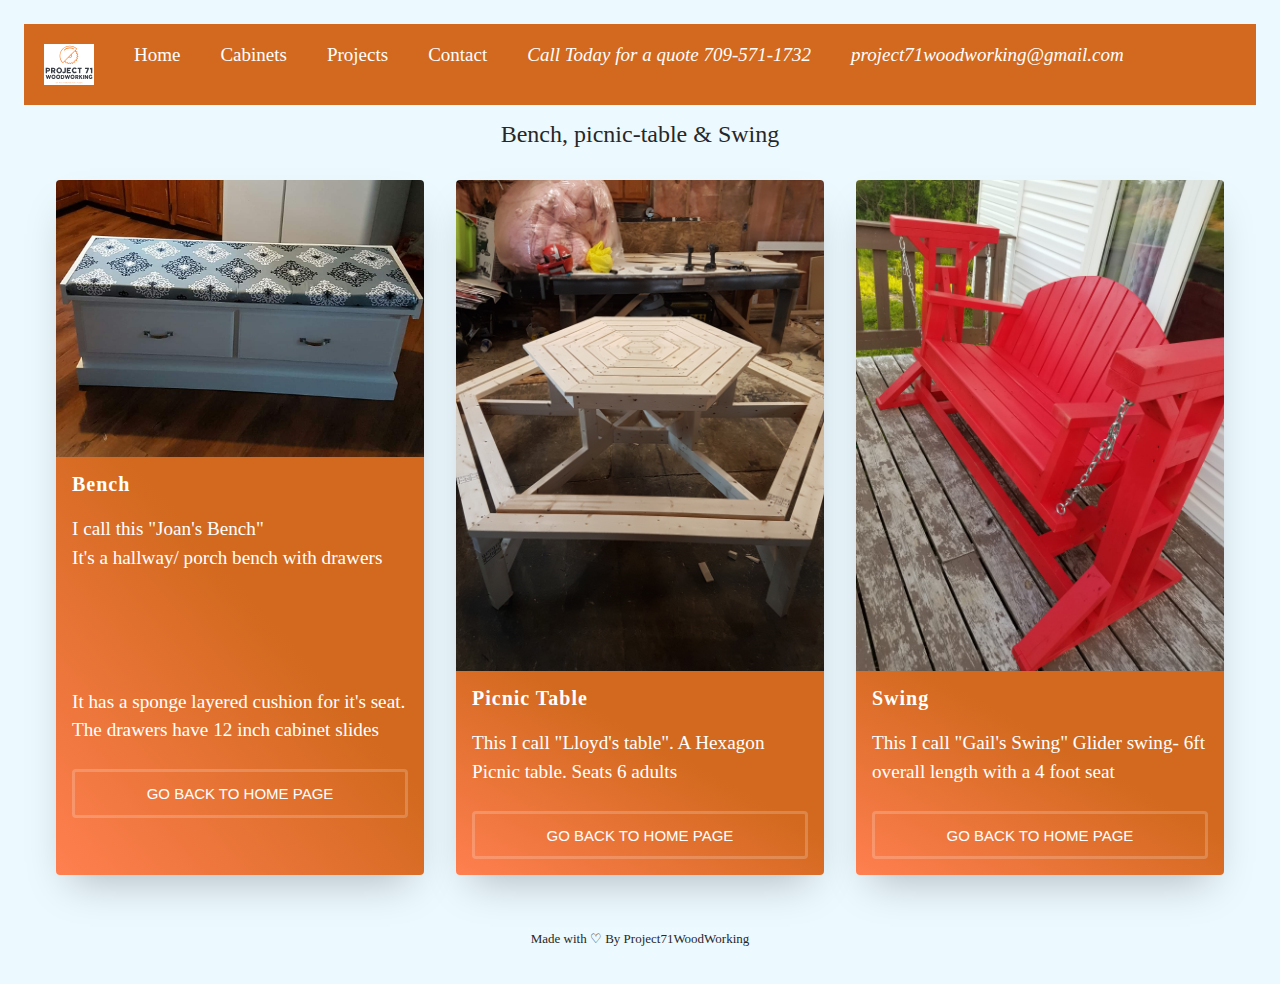
<file: bench.html>
<!DOCTYPE html>
<html lang="en">

<head>
  <meta charset="UTF-8">
  <meta name="viewport" content="width=device-width, initial-scale=1.0">
  <link rel="stylesheet" href="styles.css">
  <title>Bench: Project71WoodWorking</title>
</head>

<body>
  <!-- Load an icon library to show a hamburger menu (bars) on small screens -->
  <link rel="stylesheet" href="https://cdnjs.cloudflare.com/ajax/libs/font-awesome/4.7.0/css/font-awesome.min.css">

  <div class="topnav" id="myTopnav">
    <a href="">
      <img src="imgs/Logo Files/For Web/svg/Color logo with background.svg" width="50" height="50" ALT="align box"
        ALIGN=CENTER class="logo-right" />
    </a>
    <a href="index.html" class="">Home</a>
    <a href="eva.html">Cabinets</a>
    <a href="bench.html">Projects</a>
    <a href="contact.html">Contact</a>
    <a href="tel:+17095711732"><i>Call Today for a quote 709-571-1732</i></a>
    <a href="mailto: project71woodworking@gmail.com.com"><i>project71woodworking@gmail.com</i></a>
    <a href="javascript:void(0);" class="icon" onclick="myFunction()" aria-label="javascript">
      <i class="fa fa-bars"></i>
    </a>
  </div>
  <div class="main">
    <h1>Bench, picnic-table & Swing</h1>
    <ul class="cards">
      <li class="cards_item">
        <div class="card">
          <div class="card_image"><img src="imgs/joans-bench.jpg" alt=""></div>
          <div class="card_content">
            <h2 class="card_title">Bench</h2>
            <p class="card_text" id="paragraph-text-bench">I call this "Joan's Bench" <br /> It's a hallway/ porch bench with drawers <br /><br /><br /><br /> <br />It has a sponge layered cushion for it's seat. The drawers have 12 inch cabinet slides <br> </p>
            <a href="index.html"><button class="btn card_btn" type="button">Go Back To Home Page</button></a>
          </div>
        </div>
      </li>
      <li class="cards_item">
        <div class="card">
          <div class="card_image"><img src="imgs/picnic-table.jpg" alt=""></div>
          <div class="card_content">
            <h2 class="card_title">Picnic Table</h2>
            <p class="card_text">This I call "Lloyd's table". A Hexagon Picnic table. Seats 6 adults </p>
            <a href="index.html"><button class="btn card_btn" type="button">Go Back To Home Page</button></a>
          </div>
        </div>
      </li>
      <li class="cards_item">
        <div class="card">
          <div class="card_image"><img src="imgs/swing.jpg" alt=""></div>
          <div class="card_content">
            <h2 class="card_title">Swing</h2>
            <p class="card_text">This I call "Gail's Swing" Glider swing- 6ft overall length with a 4 foot seat</p>
            <a href="index.html"><button class="btn card_btn" type="button">Go Back To Home Page</button></a>
          </div>
        </div>
      </li>

    </ul>
  </div>

  <h3 class="made_by">Made with ♡ By Project71WoodWorking</h3>

  <script src="script.js"></script>
</body>

</html>
</file>
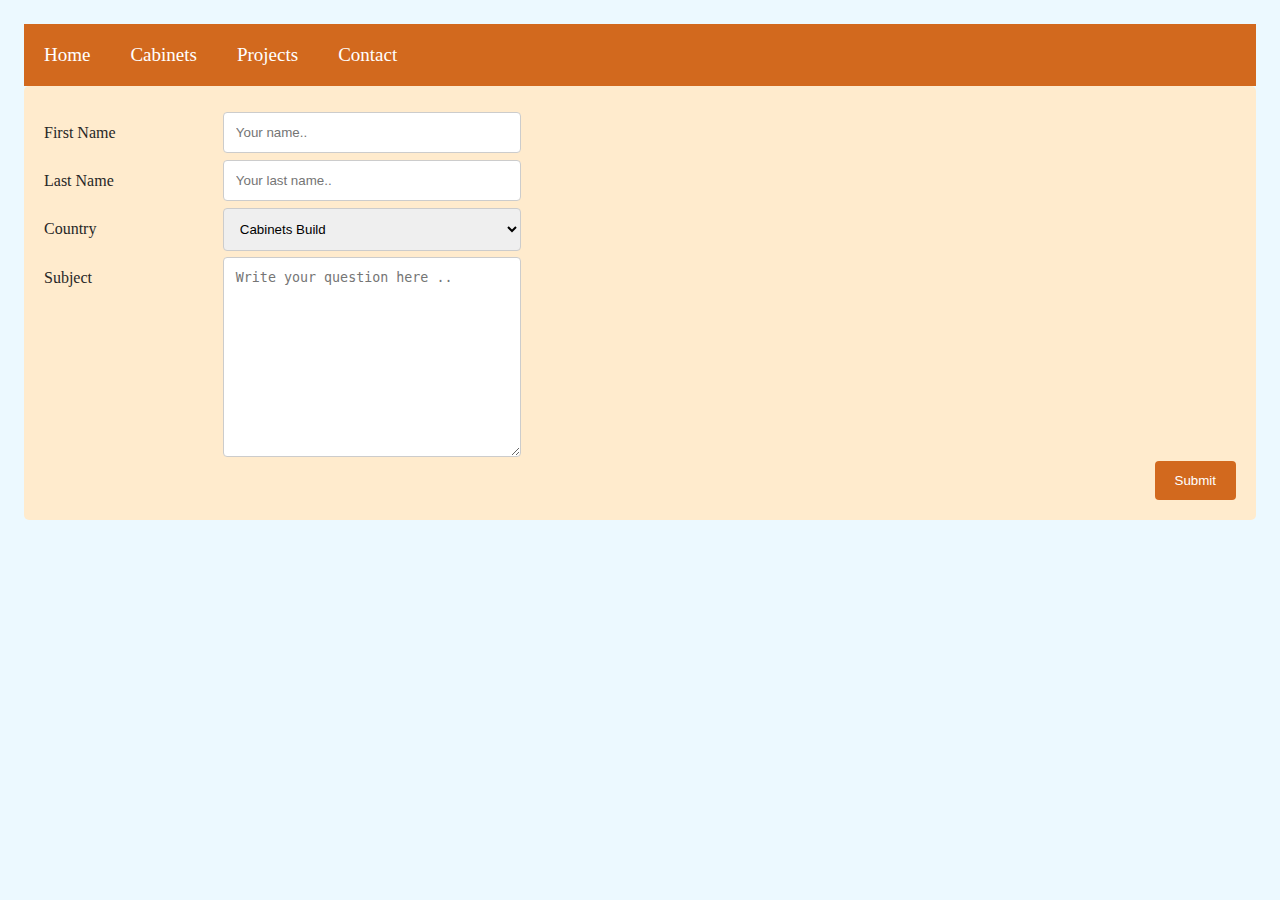
<file: contact.html>
<!DOCTYPE html>
<html lang="en">
<head>
  <meta charset="UTF-8">
  <meta name="viewport" content="width=device-width, initial-scale=1.0">
  <link rel="stylesheet" href="styles.css">
  <title>Contact</title>
</head>
<body>
  <div class="topnav" id="myTopnav">
    <a href="index.html" class="">Home</a>
    <a href="eva.html">Cabinets</a>
    <a href="bench.html">Projects</a>
    <a href="contact.html">Contact</a>
    <a href="javascript:void(0);" class="icon" onclick="myFunction()" aria-label="javascript">
      <i class="fa fa-bars"></i>
    </a>
  </div>
  <div class="container">
    <form action="action_page.php">
      <div class="row">
        <div class="col-25">
          <label for="fname" id="firstname">First Name</label>
        </div>
        <div class="col-75">
          <input type="text" id="fname" name="firstname" placeholder="Your name..">
        </div>
      </div>
      <div class="row">
        <div class="col-25">
          <label for="lname">Last Name</label>
        </div>
        <div class="col-75">
          <input type="text" id="lname" name="lastname" placeholder="Your last name..">
        </div>       
      </div>
      
      <div class="row">
        <div class="col-25">
          <label for="project">Country</label>
        </div>
        <div class="col-75">
          <select id="project" name="project">
            <option value="cabinets">Cabinets Build</option>
            <option value="bench-swing">Benches or Swing Build</option>
            <option value="barn">Baby Barn Build</option>
            <option value="misc">Misc Project Build</option>
            <option value="other">Other</option>
          </select>
        </div>
      </div>
      <div class="row">
        <div class="col-25">
          <label for="subject">Subject</label>
        </div>
        <div class="col-75">
          <textarea id="subject" name="subject" placeholder="Write your question here .." style="height:200px"></textarea>
        </div>
      </div>
      <div class="row">
        <input type="submit" value="Submit">
      </div>
    </form>
  </div>
</body>
</html>
</file>
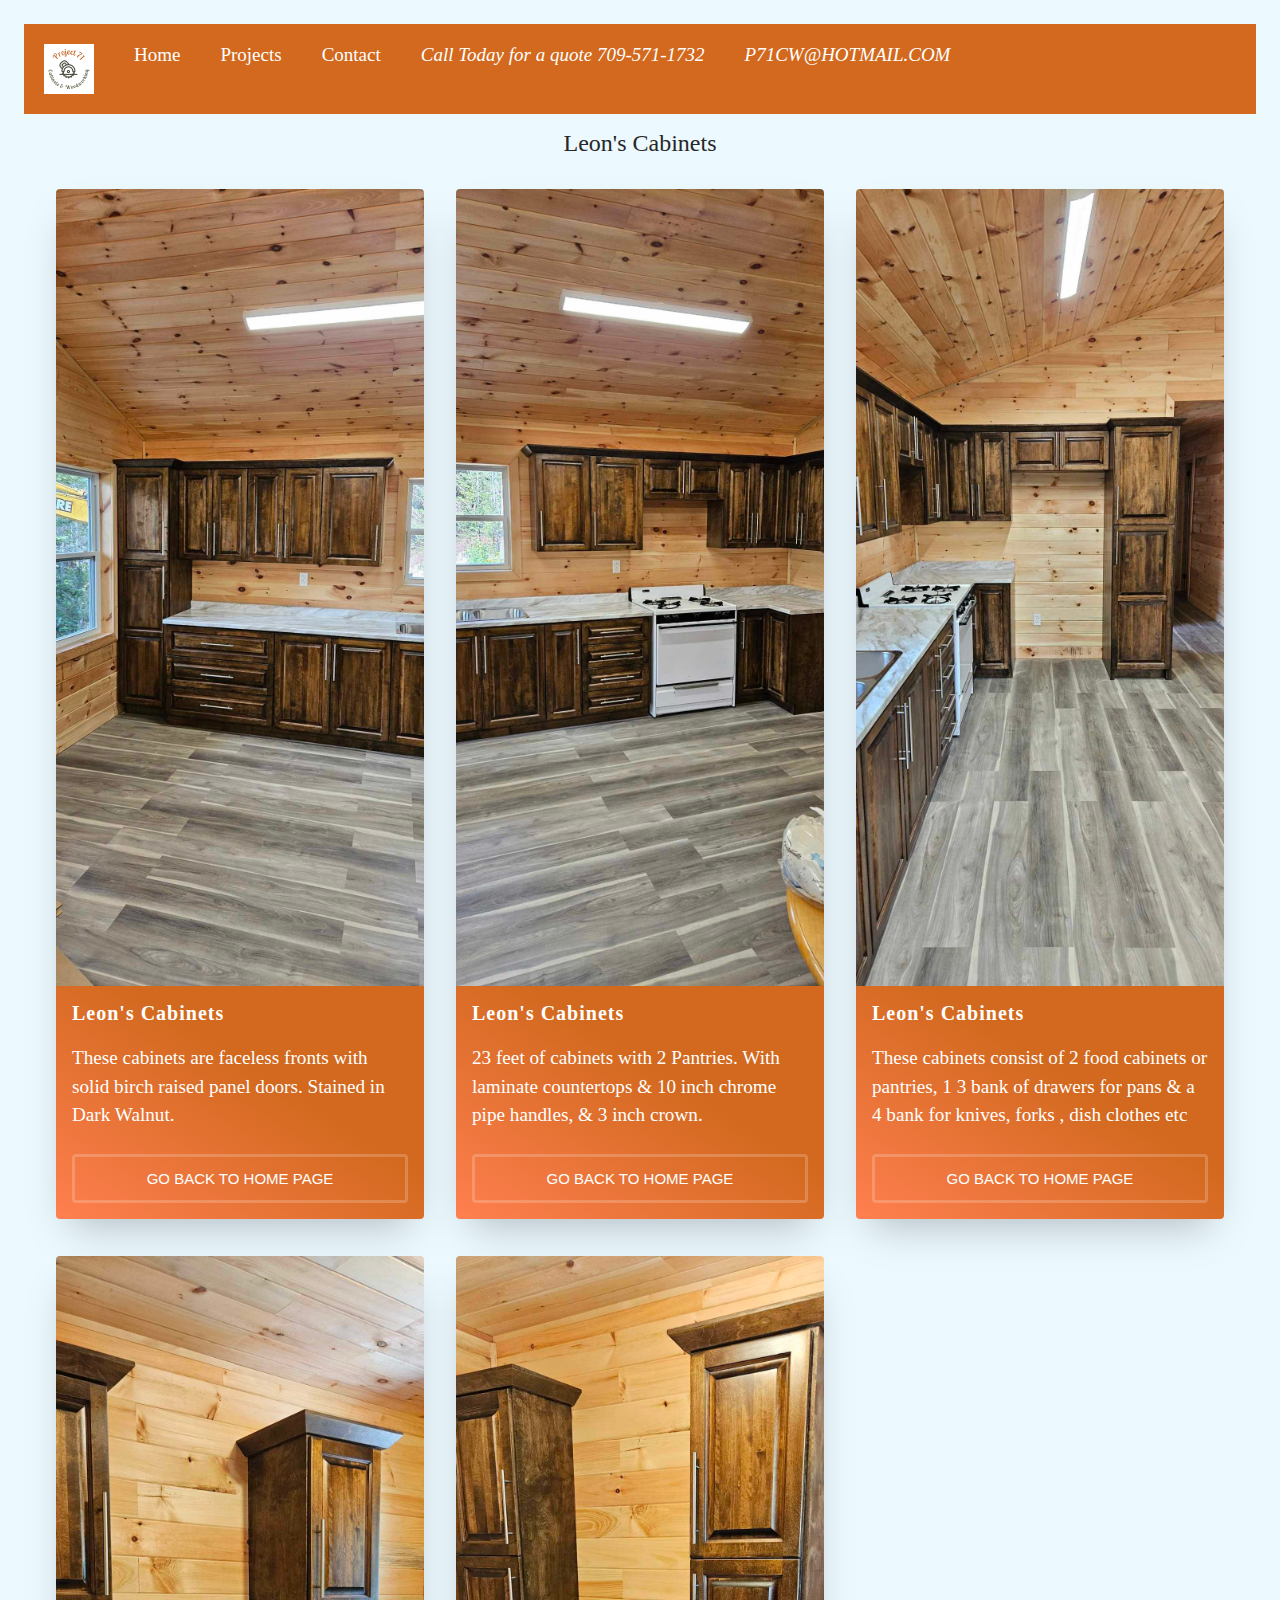
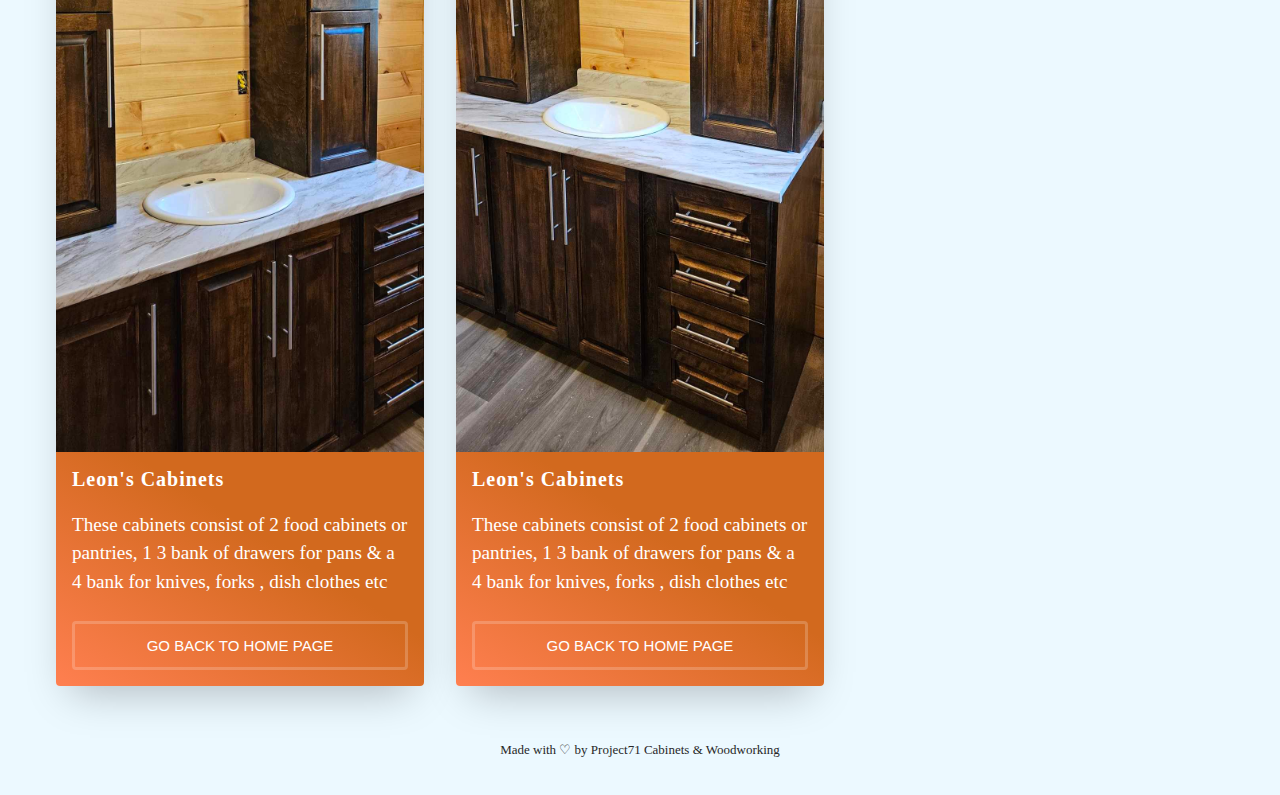
<file: Leons.html>
<!DOCTYPE html>
<html lang="en">

<head>
  <meta charset="UTF-8">
  <meta name="viewport" content="width=device-width, initial-scale=1.0">
  <link rel="stylesheet" href="styles.css">
  <title>Leon's: Project71WoodWorking</title>
</head>

<body>
  <!-- Load an icon library to show a hamburger menu (bars) on small screens -->
  <link rel="stylesheet" href="https://cdnjs.cloudflare.com/ajax/libs/font-awesome/4.7.0/css/font-awesome.min.css">

  <div class="topnav" id="myTopnav">
    <a href="">
      <img src="imgs/New-Logo-1.png" width="50" height="50" ALT="align box" ALIGN=CENTER class="logo-right" />
    </a>
    <a href="index.html" class="">Home</a>    
    <a href="bench.html">Projects</a>
    <a href="contact.html">Contact</a>
    <a href="tel:+17095711732"><i>Call Today for a quote 709-571-1732</i></a>
    <a href="mailto: p71cw@hotmail.com"><i>P71CW@HOTMAIL.COM</i></a>
    <a href="javascript:void(0);" class="icon" onclick="myFunction()" aria-label="javascript">
      <i class="fa fa-bars"></i>
    </a>
  </div>
  <div class="main">
    <h1>Leon's Cabinets</h1>
    <ul class="cards">
      <li class="cards_item">
        <div class="card">
          <div class="card_image"><img src="imgs/leons_cab1.jpg" alt=""></div>
          <div class="card_content">
            <h2 class="card_title">Leon's Cabinets</h2>
            <p class="card_text">These cabinets are faceless fronts with solid birch raised panel doors. Stained in Dark Walnut.
            </p>
            <a href="index.html"><button class="btn card_btn" type="button">Go Back To Home Page</button></a>
          </div>
        </div>
      </li>
      <li class="cards_item">
        <div class="card">
          <div class="card_image"><img src="imgs/leons_cab2.jpg" alt=""></div>
          <div class="card_content">
            <h2 class="card_title">Leon's Cabinets</h2>
            <p class="card_text"> 23 feet of cabinets with 2 Pantries. With laminate countertops & 10 inch chrome pipe handles,
             & 3 inch crown.</p>
            <a href="index.html"><button class="btn card_btn" type="button">Go Back To Home Page</button></a>
          </div>
        </div>
      </li>
      <li class="cards_item">
        <div class="card">
          <div class="card_image"><img src="imgs/leons_cab3.jpg" alt=""></div>
          <div class="card_content">
            <h2 class="card_title">Leon's Cabinets</h2>
            <p class="card_text">These cabinets consist of 2 food cabinets or pantries, 1 3 bank of drawers for pans & a 4 bank for knives, forks , dish clothes etc</p>
            <a href="index.html"><button class="btn card_btn" type="button">Go Back To Home Page</button></a>
          </div>
        </div>
      </li>
      <li class="cards_item">
        <div class="card">
          <div class="card_image"><img src="imgs/Leons cabinets-pic vanity1.jpg" alt=""></div>
          <div class="card_content">
            <h2 class="card_title">Leon's Cabinets</h2>
            <p class="card_text">These cabinets consist of 2 food cabinets or pantries, 1 3 bank of drawers for pans & a 4 bank for knives, forks , dish clothes etc</p>
            <a href="index.html"><button class="btn card_btn" type="button">Go Back To Home Page</button></a>
          </div>
        </div>
      </li>
      <li class="cards_item">
        <div class="card">
          <div class="card_image"><img src="imgs/Leons cabinets-pic vanity2.jpg" alt=""></div>
          <div class="card_content">
            <h2 class="card_title">Leon's Cabinets</h2>
            <p class="card_text">These cabinets consist of 2 food cabinets or pantries, 1 3 bank of drawers for pans & a 4 bank for knives, forks , dish clothes etc</p>
            <a href="index.html"><button class="btn card_btn" type="button">Go Back To Home Page</button></a>
          </div>
        </div>
      </li>

    </ul>
  </div>

  <h3 class="made_by">Made with ♡ by Project71 Cabinets & Woodworking</h3>

  <script src="script.js"></script>
</body>

</html>
</file>
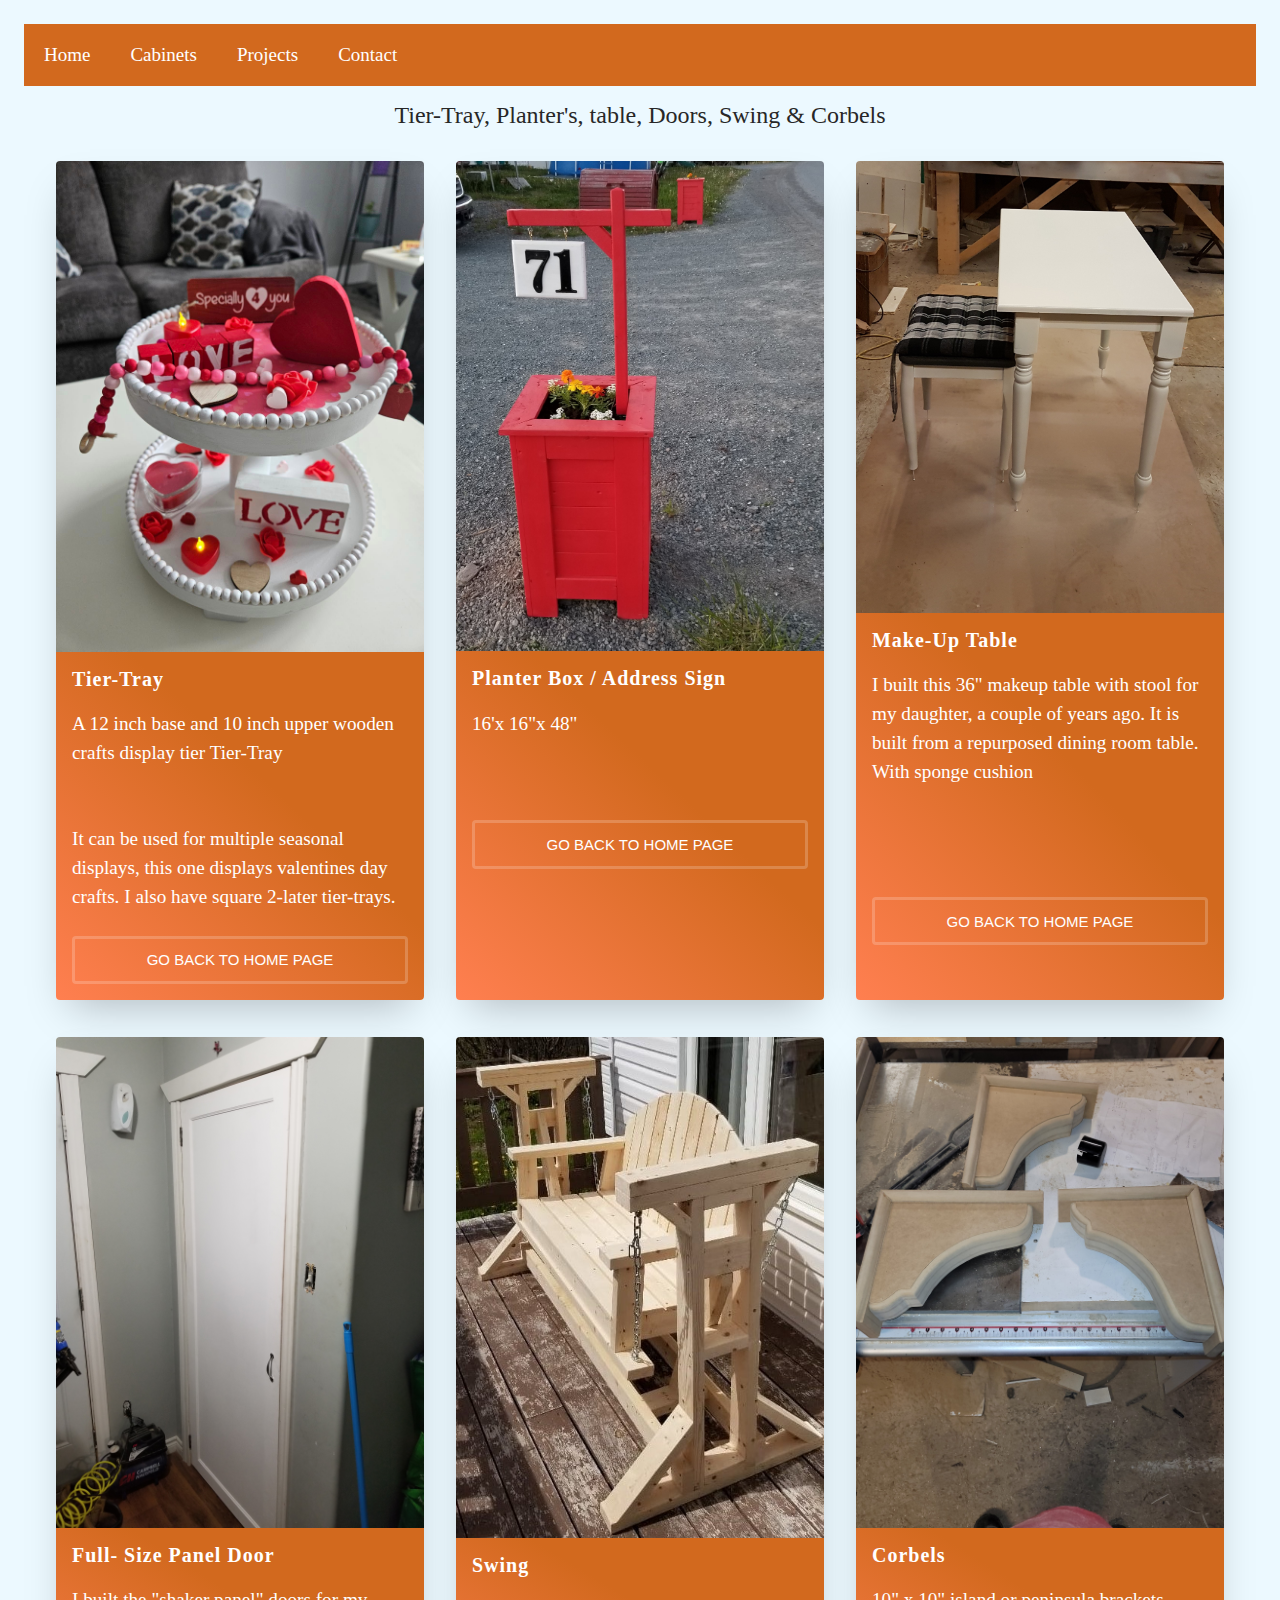
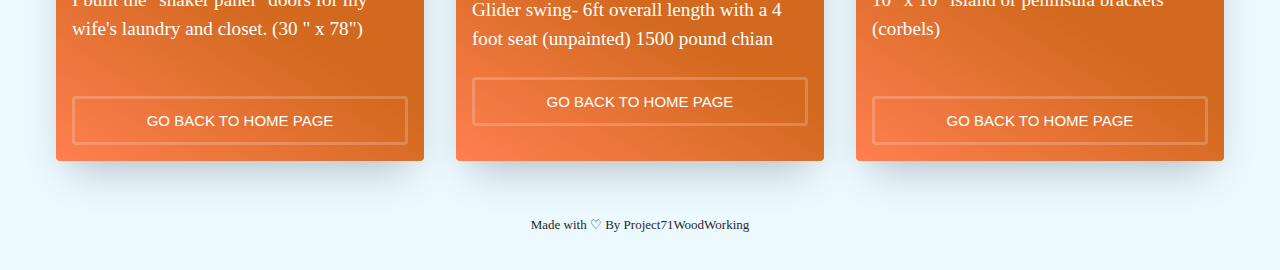
<file: misc.html>
<!DOCTYPE html>
<html lang="en">

<head>
  <meta charset="UTF-8">
  <meta name="viewport" content="width=device-width, initial-scale=1.0">
  <link rel="stylesheet" href="styles.css">
  <title> Misc: Project71WoodWorking</title>
</head>

<body>
  <!-- Load an icon library to show a hamburger menu (bars) on small screens -->
  <link rel="stylesheet" href="https://cdnjs.cloudflare.com/ajax/libs/font-awesome/4.7.0/css/font-awesome.min.css">

  <div class="topnav" id="myTopnav">
    <a href="index.html" class="">Home</a>
    <a href="eva.html">Cabinets</a>
    <a href="bench.html">Projects</a>
    <a href="contact.html">Contact</a>
    <a href="javascript:void(0);" class="icon" onclick="myFunction()" aria-label="javascript">
      <i class="fa fa-bars"></i>
    </a>
  </div>
  <div class="main">
    <h1>Tier-Tray, Planter's, table, Doors,  Swing & Corbels </h1>
    <ul class="cards">
      <li class="cards_item">
        <div class="card">
          <div class="card_image"><img src="imgs/teir-tray.jpg" alt=" Tier-Tray"></div>
          <div class="card_content">
            <h2 class="card_title">Tier-tray</h2>
            <p class="card_text">A 12 inch base and 10 inch upper wooden crafts display tier Tier-Tray <br /><br /> <br />It can be used for multiple seasonal displays, this one displays valentines day crafts. I also have square 2-later tier-trays.  </p>
            <a href="index.html"><button class="btn card_btn" type="button">Go Back To Home Page</button></a>
          </div>
        </div>
      </li>
      <li class="cards_item">
        <div class="card">
          <div class="card_image"><img src="imgs/planter-boxes.jpg" alt=""></div>
          <div class="card_content">
            <h2 class="card_title">Planter Box / Address Sign</h2>
            <p class="card_text">16'x 16"x 48" <br /><br /><br /></p>
            <a href="index.html"><button class="btn card_btn" type="button">Go Back To Home Page</button></a>
          </div>
        </div>
      </li>
      <li class="cards_item">
        <div class="card">
          <div class="card_image"><img src="imgs/make-up-table.jpg" alt=""></div>
          <div class="card_content">
            <h2 class="card_title">Make-up Table</h2>
            <p class="card_text"> I built this 36" makeup table with stool for my daughter, a couple of years ago. It is built from a repurposed dining room table. With sponge cushion <br /><br /><br /><br /></p>
            <a href="index.html"><button class="btn card_btn" type="button">Go Back To Home Page</button></a>
          </div>
        </div>
      </li>
      <li class="cards_item">
        <div class="card">
          <div class="card_image"><img src="imgs/panel-doors.jpg" alt=""></div>
          <div class="card_content">
            <h2 class="card_title">Full- Size Panel Door</h2>
            <p class="card_text">I built the "shaker panel" doors for my wife's laundry and closet. (30 " x 78") <br /><br /></p>
            <a href="index.html"><button class="btn card_btn" type="button">Go Back To Home Page</button></a>
          </div>
        </div>
      </li>
      <li class="cards_item">
        <div class="card">
          <div class="card_image"><img src="imgs/swing-bare.jpg" alt=""></div>
          <div class="card_content">
            <h2 class="card_title">Swing</h2>
            <p class="card_text">Glider swing- 6ft overall length with a 4 foot seat (unpainted) 1500 pound chian</p>
            <a href="index.html"><button class="btn card_btn" type="button">Go Back To Home Page</button></a>
          </div>
        </div>
      </li>
      <li class="cards_item">
        <div class="card">
          <div class="card_image"><img src="imgs/Corbells.jpg" alt=""></div>
          <div class="card_content">
            <h2 class="card_title">Corbels</h2>
            <p class="card_text">10" x 10" island or peninsula brackets (corbels) <br /><br /></p>
            <a href="index.html"><button class="btn card_btn" type="button">Go Back To Home Page</button></a>
          </div>
        </div>
      </li>
    </ul>
  </div>

  <h3 class="made_by">Made with ♡ By Project71WoodWorking</h3>

  <script src="script.js"></script>
</body>

</html>
</file>
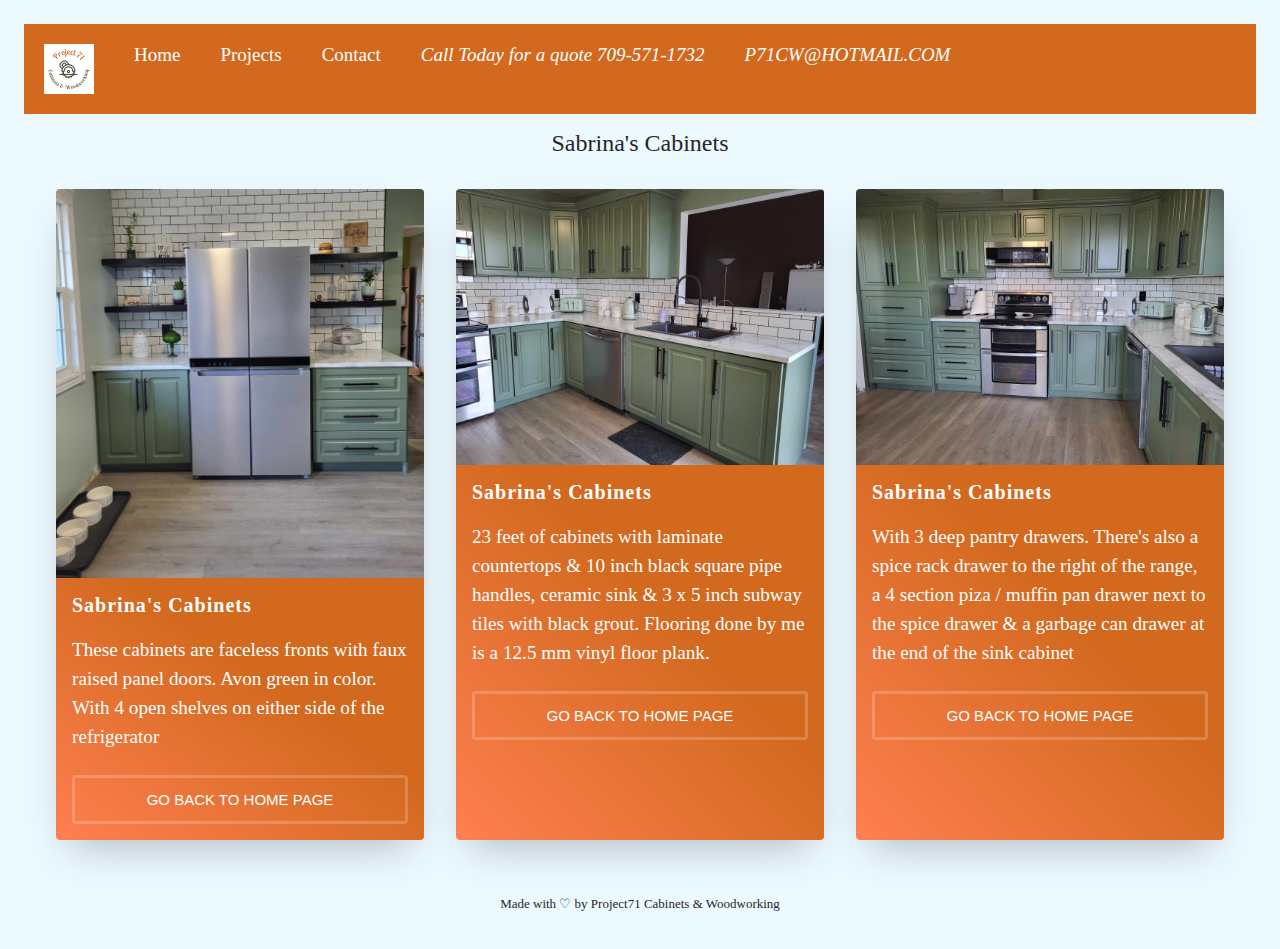
<file: sabrinas.html>
<!DOCTYPE html>
<html lang="en">

<head>
  <meta charset="UTF-8">
  <meta name="viewport" content="width=device-width, initial-scale=1.0">
  <link rel="stylesheet" href="styles.css">
  <title>Sabrina's: Project71WoodWorking</title>
</head>

<body>
  <!-- Load an icon library to show a hamburger menu (bars) on small screens -->
  <link rel="stylesheet" href="https://cdnjs.cloudflare.com/ajax/libs/font-awesome/4.7.0/css/font-awesome.min.css">

  <div class="topnav" id="myTopnav">
    <a href="">
      <img src="imgs/New-Logo-1.png" width="50" height="50" ALT="align box" ALIGN=CENTER class="logo-right" />
    </a>
    <a href="index.html" class="">Home</a>
    <a href="bench.html">Projects</a>
    <a href="contact.html">Contact</a>
    <a href="tel:+17095711732"><i>Call Today for a quote 709-571-1732</i></a>
    <a href="mailto: p71cw@hotmail.com"><i>P71CW@HOTMAIL.COM</i></a>
    <a href="javascript:void(0);" class="icon" onclick="myFunction()" aria-label="javascript">
      <i class="fa fa-bars"></i>
    </a>
  </div>
  <div class="main">
    <h1>Sabrina's Cabinets</h1>
    <ul class="cards">
      <li class="cards_item">
        <div class="card">
          <div class="card_image"><img src="imgs/Sabrinas-cabinet1.jpg" alt=""></div>
          <div class="card_content">
            <h2 class="card_title">Sabrina's Cabinets</h2>
            <p class="card_text">These cabinets are faceless fronts with faux raised panel doors. Avon green in color. With 4 open shelves on either side of the refrigerator</p>
            <a href="index.html"><button class="btn card_btn" type="button">Go Back To Home Page</button></a>
          </div>
        </div>
      </li>
      <li class="cards_item">
        <div class="card">
          <div class="card_image"><img src="imgs/Sabrinas-cabinet2.jpg" alt=""></div>
          <div class="card_content">
            <h2 class="card_title">Sabrina's Cabinets</h2>
            <p class="card_text"> 23 feet of cabinets with laminate countertops & 10 inch black square pipe handles, ceramic sink & 3 x 5 inch subway tiles with black grout. Flooring done by me is a 12.5 mm vinyl floor plank.</p>
            <a href="index.html"><button class="btn card_btn" type="button">Go Back To Home Page</button></a>
          </div>
        </div>
      </li>
      <li class="cards_item">
        <div class="card">
          <div class="card_image"><img src="imgs/Sabrinas-cabinet3.jpg" alt=""></div>
          <div class="card_content">
            <h2 class="card_title">Sabrina's Cabinets</h2>
            <p class="card_text">With 3 deep pantry drawers. There's also a spice rack drawer to the right of the range, a 4 section piza / muffin pan drawer next to the spice drawer & a garbage can drawer at the end of the sink cabinet</p>
            <a href="index.html"><button class="btn card_btn" type="button">Go Back To Home Page</button></a>
          </div>
        </div>
      </li>

    </ul>
  </div>

  <h3 class="made_by">Made with ♡ by Project71 Cabinets & Woodworking</h3>

  <script src="script.js"></script>
</body>

</html>
</file>
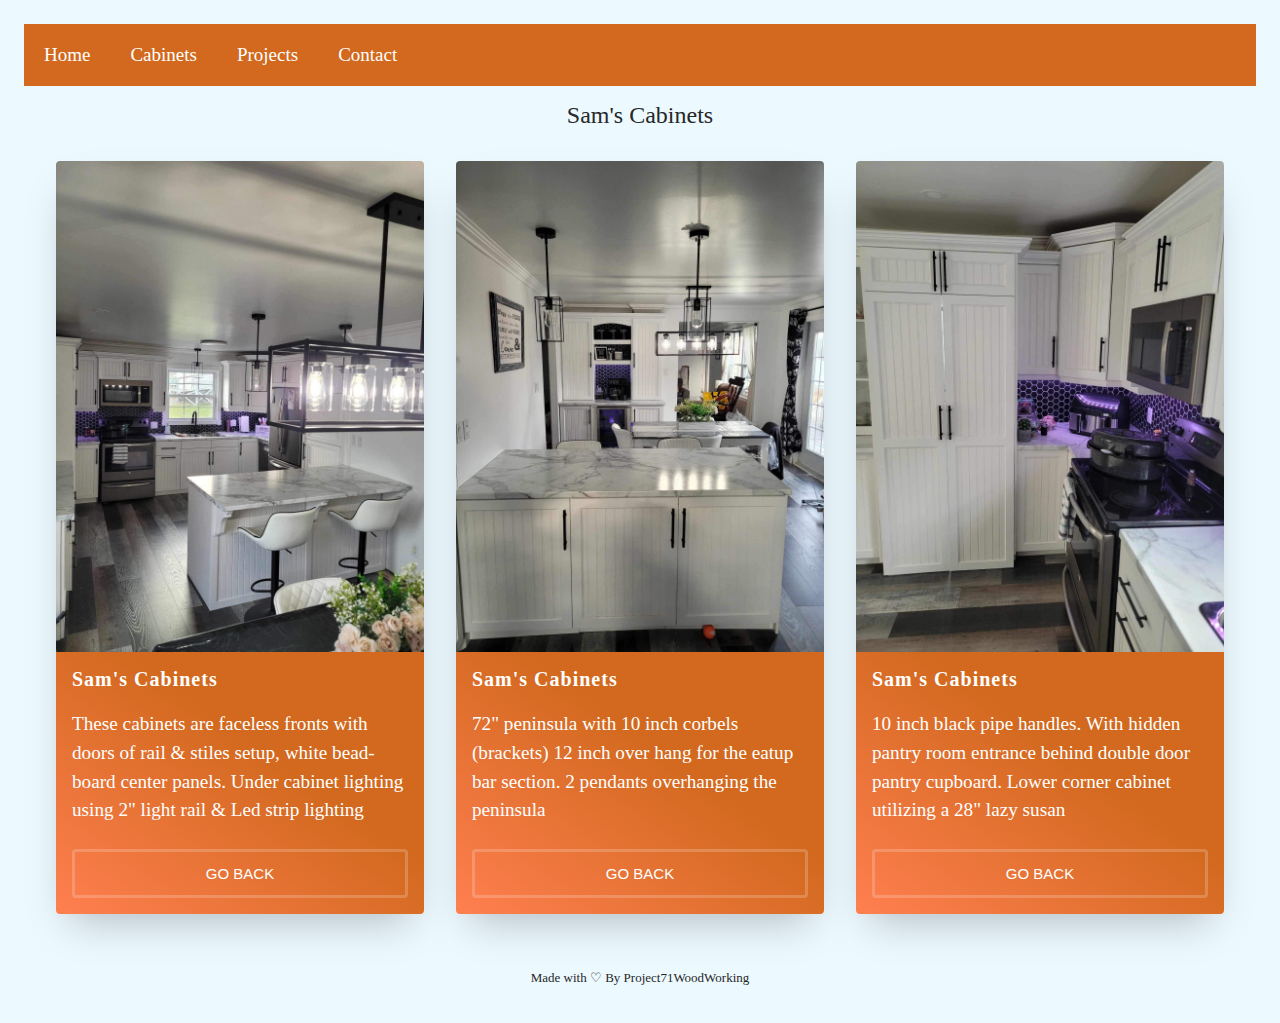
<file: sams.html>
<!DOCTYPE html>
<html lang="en">

<head>
  <meta charset="UTF-8">
  <meta name="viewport" content="width=device-width, initial-scale=1.0">
  <link rel="stylesheet" href="styles.css">
  <title>Sams: Project71WoodWorking</title>
</head>

<body>
  <!-- Load an icon library to show a hamburger menu (bars) on small screens -->
  <link rel="stylesheet" href="https://cdnjs.cloudflare.com/ajax/libs/font-awesome/4.7.0/css/font-awesome.min.css">

  <div class="topnav" id="myTopnav">
    <a href="index.html" class="">Home</a>
    <a href="eva.html">Cabinets</a>
    <a href="bench.html">Projects</a>
    <a href="contact.html">Contact</a>
    <a href="javascript:void(0);" class="icon" onclick="myFunction()" aria-label="javascript">
      <i class="fa fa-bars"></i>
    </a>
  </div>
  <div class="main">
    <h1>Sam's Cabinets</h1>
    <ul class="cards">
      <li class="cards_item">
        <div class="card">
          <div class="card_image"><img src="imgs/sams-cabinets2.jpeg" alt=""></div>
          <div class="card_content">
            <h2 class="card_title">Sam's Cabinets</h2>
            <p class="card_text">These cabinets are faceless fronts with doors of rail & stiles setup, white bead-board center panels. Under cabinet lighting using 2" light rail & Led strip lighting  </p>
            <a href="index.html"><button class="btn card_btn" type="button">Go Back</button></a>
          </div>
        </div>
      </li>
      <li class="cards_item">
        <div class="card">
          <div class="card_image"><img src="imgs/sams-cabinets3.jpeg" alt=""></div>
          <div class="card_content">
            <h2 class="card_title">Sam's Cabinets</h2>
            <p class="card_text"> 72" peninsula with 10 inch corbels (brackets) 12 inch over hang for the eatup bar section. 2 pendants overhanging the peninsula </p>
            <a href="index.html"><button class="btn card_btn" type="button">Go Back</button></a>
          </div>
        </div>
      </li>
      <li class="cards_item">
        <div class="card">
          <div class="card_image"><img src="imgs/sams-cabinets4.jpeg" alt=""></div>
          <div class="card_content">
            <h2 class="card_title">Sam's Cabinets</h2>
            <p class="card_text">10 inch black pipe handles. With hidden pantry room entrance behind double door pantry cupboard. Lower corner cabinet utilizing a 28" lazy susan</p>
            <a href="index.html"><button class="btn card_btn" type="button">Go Back</button></a>
          </div>
        </div>
      </li>

    </ul>
  </div>

  <h3 class="made_by">Made with ♡ By Project71WoodWorking</h3>

  <script src="script.js"></script>
</body>

</html>
</file>
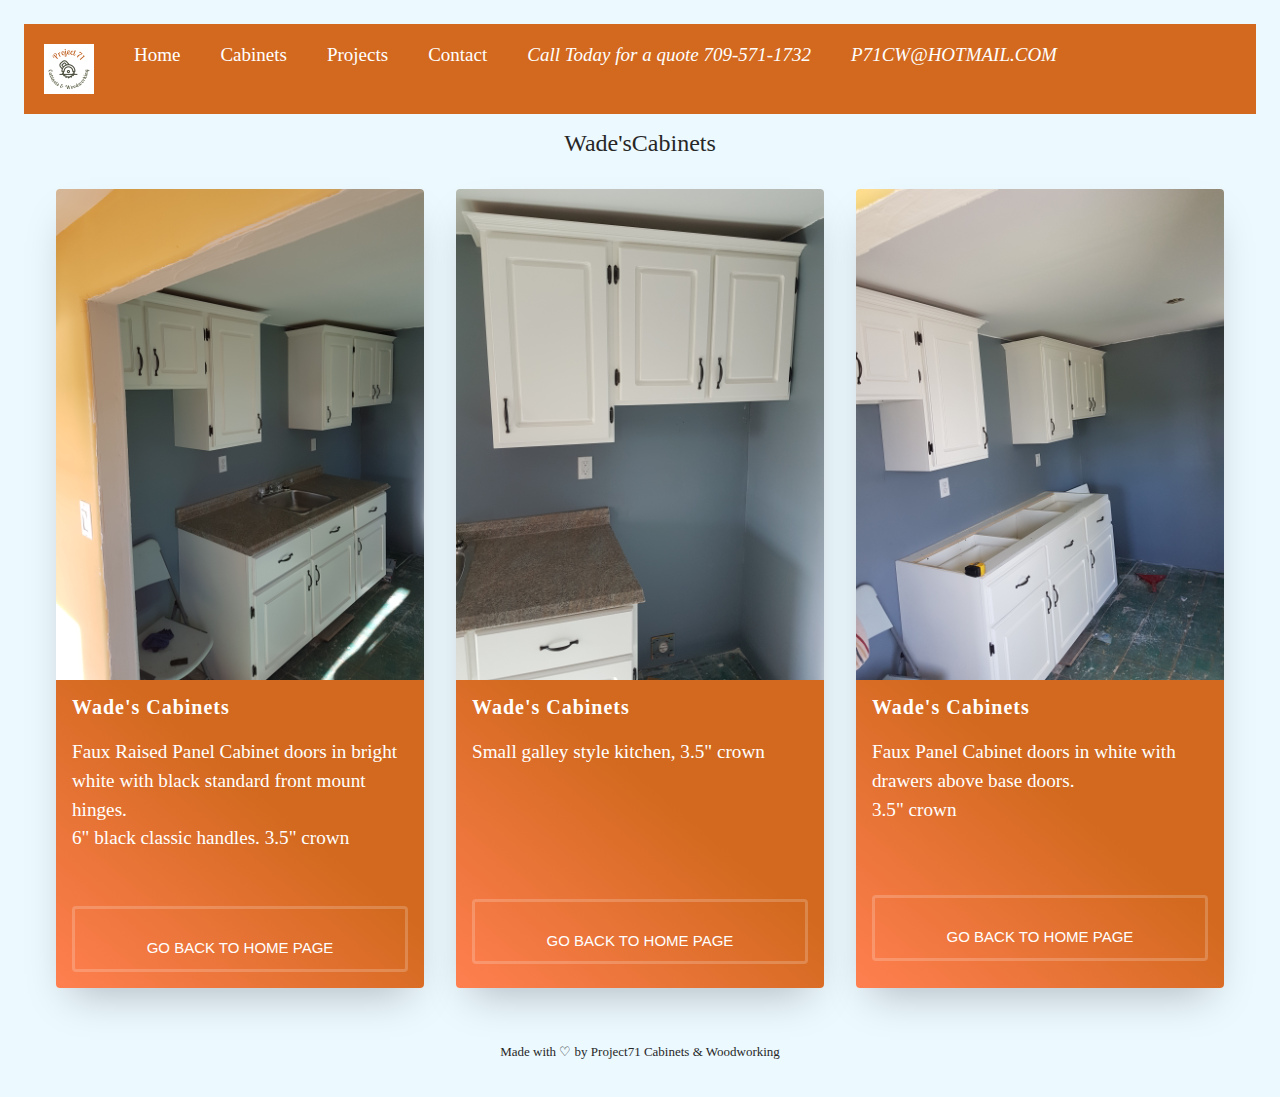
<file: wades.html>
<!DOCTYPE html>
<html lang="en">

<head>
  <meta charset="UTF-8">
  <meta name="viewport" content="width=device-width, initial-scale=1.0">
  <link rel="stylesheet" href="styles.css">
  <title>Wade's Cabinets: Project71WoodWorking</title>
</head>

<body>
  <!-- Load an icon library to show a hamburger menu (bars) on small screens -->
  <link rel="stylesheet" href="https://cdnjs.cloudflare.com/ajax/libs/font-awesome/4.7.0/css/font-awesome.min.css">

  <div class="topnav" id="myTopnav">
    <a href="">
      <img src="imgs/New-Logo-1.png" width="50" height="50" ALT="align box" ALIGN=CENTER class="logo-right" />
    </a>
    <a href="index.html" class="">Home</a>
    <a href="eva.html">Cabinets</a>
    <a href="bench.html">Projects</a>
    <a href="contact.html">Contact</a>
  <a href="tel:+17095711732"><i>Call Today for a quote 709-571-1732</i></a>
  <a href="mailto: p71cw@hotmail.com"><i>P71CW@HOTMAIL.COM</i></a>
    <a href="javascript:void(0);" class="icon" onclick="myFunction()" aria-label="javascript">
      <i class="fa fa-bars"></i>
    </a>
  </div>
  <div class="main">
    <h1>Wade'sCabinets</h1>
    <ul class="cards">
      <li class="cards_item">
        <div class="card">
          <div class="card_image"><img src="imgs/Faux Raised Panel Pic1.jpg" alt=""></div>
          <div class="card_content">
            <h2 class="card_title">Wade's Cabinets</h2>
            <p class="card_text">Faux Raised Panel Cabinet doors in bright white with black standard front mount hinges.<br /> 6" black classic handles. 3.5" crown  <br /> <br /> </p>
            <a href="index.html"><button class="btn card_btn" type="button"><br />Go Back To Home Page</button></a>
          </div>
        </div>
      </li>
      <li class="cards_item">
        <div class="card">
          <div class="card_image"><img src="imgs/Faux Rasied Panel pic 2.jpg" alt=""></div>
          <div class="card_content">
            <h2 class="card_title">Wade's Cabinets</h2>
            <p class="card_text"> Small galley style kitchen, 3.5" crown </p><br /><br /><br /><br /><br /><br />
            <a href="index.html"><button class="btn card_btn" type="button"><br />Go Back To Home Page</button></a>
          </div>
        </div>
      </li>
      <li class="cards_item">
        <div class="card">
          <div class="card_image"><img src="imgs/Faux Raised Panel Pic3.jpg" alt=""></div>
          <div class="card_content">
            <h2 class="card_title">Wade's Cabinets</h2>
            <p class="card_text">Faux Panel Cabinet doors in white with drawers above base doors.<br /> 3.5" crown <br /> <br /></p><br />
            <a href="index.html"><button class="btn card_btn" type="button"><br />Go Back To Home Page</button></a>
          </div>
        </div>
      </li>

    </ul>
  </div>

<h3 class="made_by">Made with ♡ by Project71 Cabinets & Woodworking</h3>

  <script src="script.js"></script>
</body>

</html>
</file>
<file: styles.css>
/* Add a chocolate background color to the top navigation */
.topnav {
  background-color: #D2691E ;
  overflow: hidden;
}

/* Style the links inside the navigation bar */
.topnav a {
  float: left;
  display: block;
  color: #ffffff;
  text-align: center;
  padding: 20px 20px;
  text-decoration: none;
  font-size: 19px;
}
 
a{
  text-decoration: none;
}
/* Change the color of links on hover */
.topnav a:hover {
  background-color: #FFE4C4;
  color: black;
}



/* Hide the link that should open and close the topnav on small screens */
.topnav .icon {
  display: none;
}

/* Cards for images*/
/* Font */
@import url('https://fonts.googleapis.com/css?family=Quicksand:400,700');

/* Design */
*,
*::before,
*::after {
  box-sizing: border-box;
}

html {
  background-color: #ecf9ff;
}

body {
  color: #272727;
  font-family: 'Quicksand', serif;
  font-style: normal;
  font-weight: 400;
  letter-spacing: 0;
  padding: 1rem;
}

.main{
  max-width: 1200px;
  margin: 0 auto;
}

h1 {
    font-size: 24px;
    font-weight: 400;
    text-align: center;
}

img {
  height: auto;
  max-width: 100%;
  vertical-align: middle;
}

.btn {
  color: #ffffff;
  padding: 0.8rem;
  font-size: 15px;
  text-transform: uppercase;
  border-radius: 4px;
  font-weight: 500;
  display: block;
  width: 100%;
  cursor: pointer;
  border: 3px solid rgba(255, 255, 255, 0.2);
  background: transparent;
   
    
}

.btn:hover {
  background-color: rgba(255, 255, 255, 0.12);
}

.cards {
  display: flex;
  flex-wrap: wrap;
  list-style: none;
  margin: 0;
  padding: 0;
 
}

.cards_item {
  display: flex;
  padding: 1rem;
  margin-bottom: 5px;
  
}

@media (min-width: 40rem) {
  .cards_item {
    width: 50%;
  }
}

@media (min-width: 56rem) {
  .cards_item {
    width: 33.3333%;
  }
}

.card {
  background-color: white;
  border-radius: 0.25rem;
  box-shadow: 0 20px 40px -14px rgba(0, 0, 0, 0.25);
  display: flex;
  flex-direction: column;
  overflow: hidden;
}

.card_content {
  padding: 1rem;
  background: linear-gradient(to bottom left, chocolate  40%, #FF7F50 100%);
  width: 100%; /*fills card content area 100% with color*/
  height: 100%; /*fills card content area 100% with color*/
}

.card_title {
  color: #ffffff;
  font-size: 1.25rem;
  font-weight: 700;
  letter-spacing: 1px;
  text-transform: capitalize;
  margin: 0px;
}

.card_text {
  color: #ffffff;
  font-size: 1.2rem;
  line-height: 1.5;
  margin-bottom: 1.5rem;    
  font-weight: 400;
}
.made_by{
  font-weight: 400;
  font-size: 13px;
  margin-top: 35px;
  text-align: center;
}

/* When the screen is less than 600 pixels wide, hide all links, except for the first one ("Home"). Show the link that contains should open and close the topnav (.icon) */
@media screen and (max-width: 600px) {
  .topnav a:not(:first-child) {display: none;}
  .topnav a.icon {
    float: right;
    display: block;
  }
}

/* The "responsive" class is added to the topnav with JavaScript when the user clicks on the icon. This class makes the topnav look good on small screens (display the links vertically instead of horizontally) */
@media screen and (max-width: 600px) {
  .topnav.responsive {position: relative;}
  .topnav.responsive a.icon {
    position: absolute;
    right: 0;
    top: 0;
  }
  .topnav.responsive a {
    float: none;
    display: block;
    text-align: left;
  }
}


@media screen and (max-width: 400px) {
.card_title {
 
  font-size: .75rem;
  font-weight: 700;
  letter-spacing: 1px;
  text-transform: capitalize;
  margin: 0px;
}

.card_text {
  color: #ffffff;
  font-size: .75rem;
  line-height: 1.5;
  margin-bottom: 1.5rem;    
  font-weight: 400;
}
.btn {
  color: #ffffff;
  padding: 0.8rem;
  font-size: .6rem;
  text-transform: uppercase;
  border-radius: 4px;
  font-weight: 500;
  display: block;
  width: 100%;
  cursor: pointer;
  border: 3px solid rgba(255, 255, 255, 0.2);
  background: transparent;
}
h1 {
    font-size: 14px;
    font-weight: 400;
    text-align: center;
    width: 100%;
}
}
/*Contact form*/
/* Style inputs, select elements and text areas */
input[type=text], select, textarea{
  width: 100%;
  padding: 12px;
  border: 1px solid #ccc;
  border-radius: 4px;
  box-sizing: border-box;
  resize: vertical;
}

/* Style the label to display next to the inputs */
label {
  padding: 12px 12px 12px 0;
  display: inline-block;
}

/* Style the submit button */
input[type=submit] {
  background-color: chocolate ;
  color: white;
  padding: 12px 20px;
  border: none;
  border-radius: 4px;
  cursor: pointer;
  float: right;
}

/* Style the container */
.container {
  border-radius: 5px;
  background-color: #FFEBCD;
  padding: 20px;
}

/* Floating column for labels: 25% width */
.col-25 {
  float: left;
  width: 15%;
  margin-top: 6px;
}

/* Floating column for inputs: 75% width */
.col-75 {
  float: left;
  width: 25%;
  margin-top: 6px;
}

/* Clear floats after the columns */
.row:after {
  content: "";
  display: table;
  clear: both;
}
.row{
  align-self: left;
}

.textarea{
  height:200px
}
/* Responsive layout - when the screen is less than 600px wide, make the two columns stack on top of each other instead of next to each other */
@media screen and (max-width: 600px) {
  .col-25, .col-75, input[type=submit] {
    width: 100%;
    margin-top: 0;
  }
}
</file>
